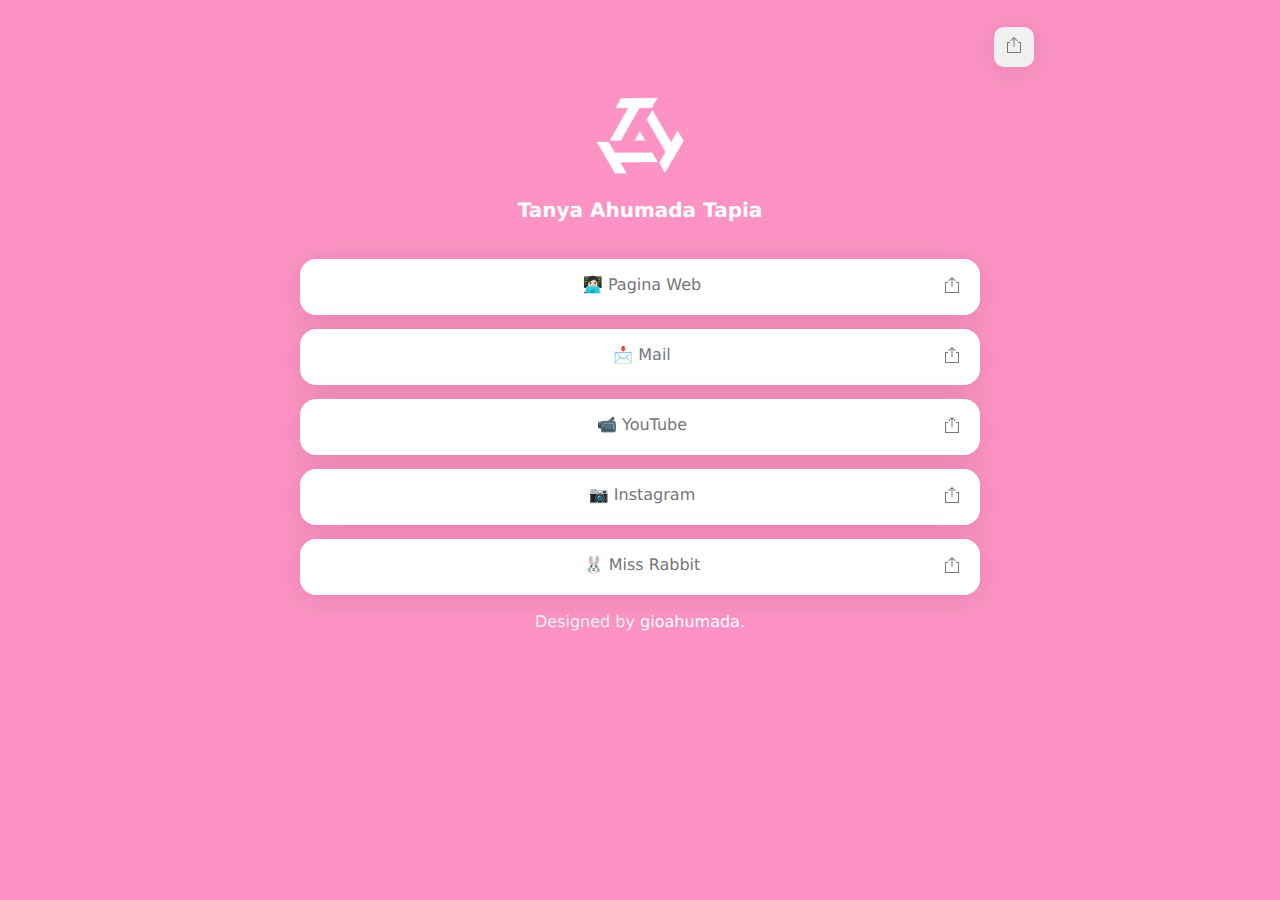
<file: index.html>
<!DOCTYPE html>
<html lang="en">
<head>
    <meta charset="UTF-8">
    <title>Tanya Ahumada Tapia</title>
    <link rel="stylesheet" href="styles.css"/>

    <link rel="apple-touch-icon" sizes="180x180" href="favicon/apple-touch-icon.png">
    <link rel="icon" type="image/png" sizes="32x32" href="favicon/favicon-32x32.png">
    <link rel="icon" type="image/png" sizes="16x16" href="favicon/favicon-16x16.png">
    <link rel="manifest" href="favicon/site.webmanifest">
    <link rel="mask-icon" href="favicon/safari-pinned-tab.svg" color="#5bbad5">
    <meta name="msapplication-TileColor" content="#2d89ef">
    <meta name="theme-color" content="#ffffff">
</head>
<body>

    <header>
        <div class="share-button">
            <svg width="16" height="16" viewBox="0 0 16 16" enable-background="new 0 0 24 24" class="sc-gKsewC iPWGYb"><path fill-rule="evenodd" clip-rule="evenodd" d="M10.6464 3.85347L11 4.20702L11.7071 3.49992L11.3536 3.14636L8.35355 0.146362H7.64645L4.64645 3.14636L4.29289 3.49992L5 4.20702L5.35355 3.85347L7.5 1.70702V9.49992V9.99992H8.5V9.49992V1.70702L10.6464 3.85347ZM1 5.49994L1.5 4.99994H4V5.99994H2V14.9999H14V5.99994H12V4.99994H14.5L15 5.49994V15.4999L14.5 15.9999H1.5L1 15.4999V5.49994Z" fill="currentColor"></path></svg>
        </div>
    </header>
    <div class="container">
        <div class="image-container">
            <img
                    src="img1.png"
                    alt="Tanya Profile Photo"/>
        </div>
        <h1>Tanya Ahumada Tapia</h1>
        
        <a class="tile" href="https://sites.google.com/view/tanyaproducciones/inicio">
            <div class="icon">
                <svg xmlns="http://www.w3.org/2000/svg" viewBox="0 0 256 256"><rect width="256" height="256" fill="none"/><polygon points="160 128 112 96 112 160 160 128" fill="none" stroke="white" stroke-linecap="round" stroke-linejoin="round" stroke-width="12"/><path d="M24,128c0,29.8,3.1,47.2,5.4,56.2A16.1,16.1,0,0,0,39,195.1c33.5,12.8,89,12.5,89,12.5s55.5.3,89-12.5a16.1,16.1,0,0,0,9.6-10.9c2.3-9,5.4-26.4,5.4-56.2s-3.1-47.2-5.4-56.2A16.1,16.1,0,0,0,217,60.9c-33.5-12.8-89-12.5-89-12.5s-55.5-.3-89,12.5a16.1,16.1,0,0,0-9.6,10.9C27.1,80.8,24,98.2,24,128Z" fill="none" stroke="white" stroke-linecap="round" stroke-linejoin="round" stroke-width="12"/></svg>
            </div>
            <p>👩🏻‍💻 Pagina Web</p>
            <div class="tile-share-button" link="https://sites.google.com/view/tanyaproducciones/inicio">
                <svg width="16" height="16" viewBox="0 0 16 16" enable-background="new 0 0 24 24" class="sc-gKsewC iPWGYb"><path fill-rule="evenodd" clip-rule="evenodd" d="M10.6464 3.85347L11 4.20702L11.7071 3.49992L11.3536 3.14636L8.35355 0.146362H7.64645L4.64645 3.14636L4.29289 3.49992L5 4.20702L5.35355 3.85347L7.5 1.70702V9.49992V9.99992H8.5V9.49992V1.70702L10.6464 3.85347ZM1 5.49994L1.5 4.99994H4V5.99994H2V14.9999H14V5.99994H12V4.99994H14.5L15 5.49994V15.4999L14.5 15.9999H1.5L1 15.4999V5.49994Z" fill="currentColor"></path></svg>
            </div>
        </a>
        <a class="tile" href="mailto:tansha.producciones@gmail.com">
            <div class="icon">
                <svg xmlns="http://www.w3.org/2000/svg" viewBox="0 0 256 256"><rect width="256" height="256" fill="none"/><polygon points="160 128 112 96 112 160 160 128" fill="none" stroke="white" stroke-linecap="round" stroke-linejoin="round" stroke-width="12"/><path d="M24,128c0,29.8,3.1,47.2,5.4,56.2A16.1,16.1,0,0,0,39,195.1c33.5,12.8,89,12.5,89,12.5s55.5.3,89-12.5a16.1,16.1,0,0,0,9.6-10.9c2.3-9,5.4-26.4,5.4-56.2s-3.1-47.2-5.4-56.2A16.1,16.1,0,0,0,217,60.9c-33.5-12.8-89-12.5-89-12.5s-55.5-.3-89,12.5a16.1,16.1,0,0,0-9.6,10.9C27.1,80.8,24,98.2,24,128Z" fill="none" stroke="white" stroke-linecap="round" stroke-linejoin="round" stroke-width="12"/></svg>
            </div>
            <p>📩 Mail</p>
            <div class="tile-share-button" link="tansha.producciones@gmail.com">
                <svg width="16" height="16" viewBox="0 0 16 16" enable-background="new 0 0 24 24" class="sc-gKsewC iPWGYb"><path fill-rule="evenodd" clip-rule="evenodd" d="M10.6464 3.85347L11 4.20702L11.7071 3.49992L11.3536 3.14636L8.35355 0.146362H7.64645L4.64645 3.14636L4.29289 3.49992L5 4.20702L5.35355 3.85347L7.5 1.70702V9.49992V9.99992H8.5V9.49992V1.70702L10.6464 3.85347ZM1 5.49994L1.5 4.99994H4V5.99994H2V14.9999H14V5.99994H12V4.99994H14.5L15 5.49994V15.4999L14.5 15.9999H1.5L1 15.4999V5.49994Z" fill="currentColor"></path></svg>
            </div>
        </a>
        <a class="tile" href="https://www.youtube.com/@TanyaAhumadaTapia">
            <div class="icon">
                <svg xmlns="http://www.w3.org/2000/svg" viewBox="0 0 256 256"><rect width="256" height="256" fill="none"/><path d="M128,88c0-22,18.5-40.3,40.5-40a40,40,0,0,1,36.2,24H240l-32.3,32.3A127.9,127.9,0,0,1,80,224c-32,0-40-12-40-12s32-12,48-36c0,0-64-32-48-120,0,0,40,40,88,48Z" fill="none" stroke="white" stroke-linecap="round" stroke-linejoin="round" stroke-width="12"/></svg>
            </div>
            <p>📹 YouTube</p>
            <div class="tile-share-button" link="https://www.youtube.com/@TanyaAhumadaTapia">
                <svg width="16" height="16" viewBox="0 0 16 16" enable-background="new 0 0 24 24" class="sc-gKsewC iPWGYb"><path fill-rule="evenodd" clip-rule="evenodd" d="M10.6464 3.85347L11 4.20702L11.7071 3.49992L11.3536 3.14636L8.35355 0.146362H7.64645L4.64645 3.14636L4.29289 3.49992L5 4.20702L5.35355 3.85347L7.5 1.70702V9.49992V9.99992H8.5V9.49992V1.70702L10.6464 3.85347ZM1 5.49994L1.5 4.99994H4V5.99994H2V14.9999H14V5.99994H12V4.99994H14.5L15 5.49994V15.4999L14.5 15.9999H1.5L1 15.4999V5.49994Z" fill="currentColor"></path></svg>
            </div>
        </a>
        <a class="tile" href="https://www.instagram.com/ta_n_y/">
            <div class="icon">
                <svg style="color: white" xmlns="http://www.w3.org/2000/svg" width="44" height="44" fill="currentColor" class="bi bi-arrow-right-circle" viewBox="0 0 16 16"> <path fill-rule="evenodd" d="M1 8a7 7 0 1 0 14 0A7 7 0 0 0 1 8zm15 0A8 8 0 1 1 0 8a8 8 0 0 1 16 0zM4.5 7.5a.5.5 0 0 0 0 1h5.793l-2.147 2.146a.5.5 0 0 0 .708.708l3-3a.5.5 0 0 0 0-.708l-3-3a.5.5 0 1 0-.708.708L10.293 7.5H4.5z" fill="white"></path> </svg>
            </div>
            <p>📷 Instagram</p>
            <div class="tile-share-button" link="https://www.instagram.com/ta_n_y/">
                <svg width="16" height="16" viewBox="0 0 16 16" enable-background="new 0 0 24 24" class="sc-gKsewC iPWGYb"><path fill-rule="evenodd" clip-rule="evenodd" d="M10.6464 3.85347L11 4.20702L11.7071 3.49992L11.3536 3.14636L8.35355 0.146362H7.64645L4.64645 3.14636L4.29289 3.49992L5 4.20702L5.35355 3.85347L7.5 1.70702V9.49992V9.99992H8.5V9.49992V1.70702L10.6464 3.85347ZM1 5.49994L1.5 4.99994H4V5.99994H2V14.9999H14V5.99994H12V4.99994H14.5L15 5.49994V15.4999L14.5 15.9999H1.5L1 15.4999V5.49994Z" fill="currentColor"></path></svg>
            </div>
        </a>
        <a class="tile" href="https://www.instagram.com/missrabbit.cl/">
            <div class="icon">
                <svg style="color: white" xmlns="http://www.w3.org/2000/svg" width="44" height="44" fill="currentColor" class="bi bi-arrow-right-circle" viewBox="0 0 16 16"> <path fill-rule="evenodd" d="M1 8a7 7 0 1 0 14 0A7 7 0 0 0 1 8zm15 0A8 8 0 1 1 0 8a8 8 0 0 1 16 0zM4.5 7.5a.5.5 0 0 0 0 1h5.793l-2.147 2.146a.5.5 0 0 0 .708.708l3-3a.5.5 0 0 0 0-.708l-3-3a.5.5 0 1 0-.708.708L10.293 7.5H4.5z" fill="white"></path> </svg>
            </div>
            <p>🐰 Miss Rabbit</p>
            <div class="tile-share-button" link="https://www.instagram.com/missrabbit.cl/">
                <svg width="16" height="16" viewBox="0 0 16 16" enable-background="new 0 0 24 24" class="sc-gKsewC iPWGYb"><path fill-rule="evenodd" clip-rule="evenodd" d="M10.6464 3.85347L11 4.20702L11.7071 3.49992L11.3536 3.14636L8.35355 0.146362H7.64645L4.64645 3.14636L4.29289 3.49992L5 4.20702L5.35355 3.85347L7.5 1.70702V9.49992V9.99992H8.5V9.49992V1.70702L10.6464 3.85347ZM1 5.49994L1.5 4.99994H4V5.99994H2V14.9999H14V5.99994H12V4.99994H14.5L15 5.49994V15.4999L14.5 15.9999H1.5L1 15.4999V5.49994Z" fill="currentColor"></path></svg>
            </div>
        </a>
    </div>
    <footer>
        Designed by <a href="https://github.com/gioahumada">gioahumada</a>.
    </footer>

<script src="app.js"></script>

</body>
</html>
</file>
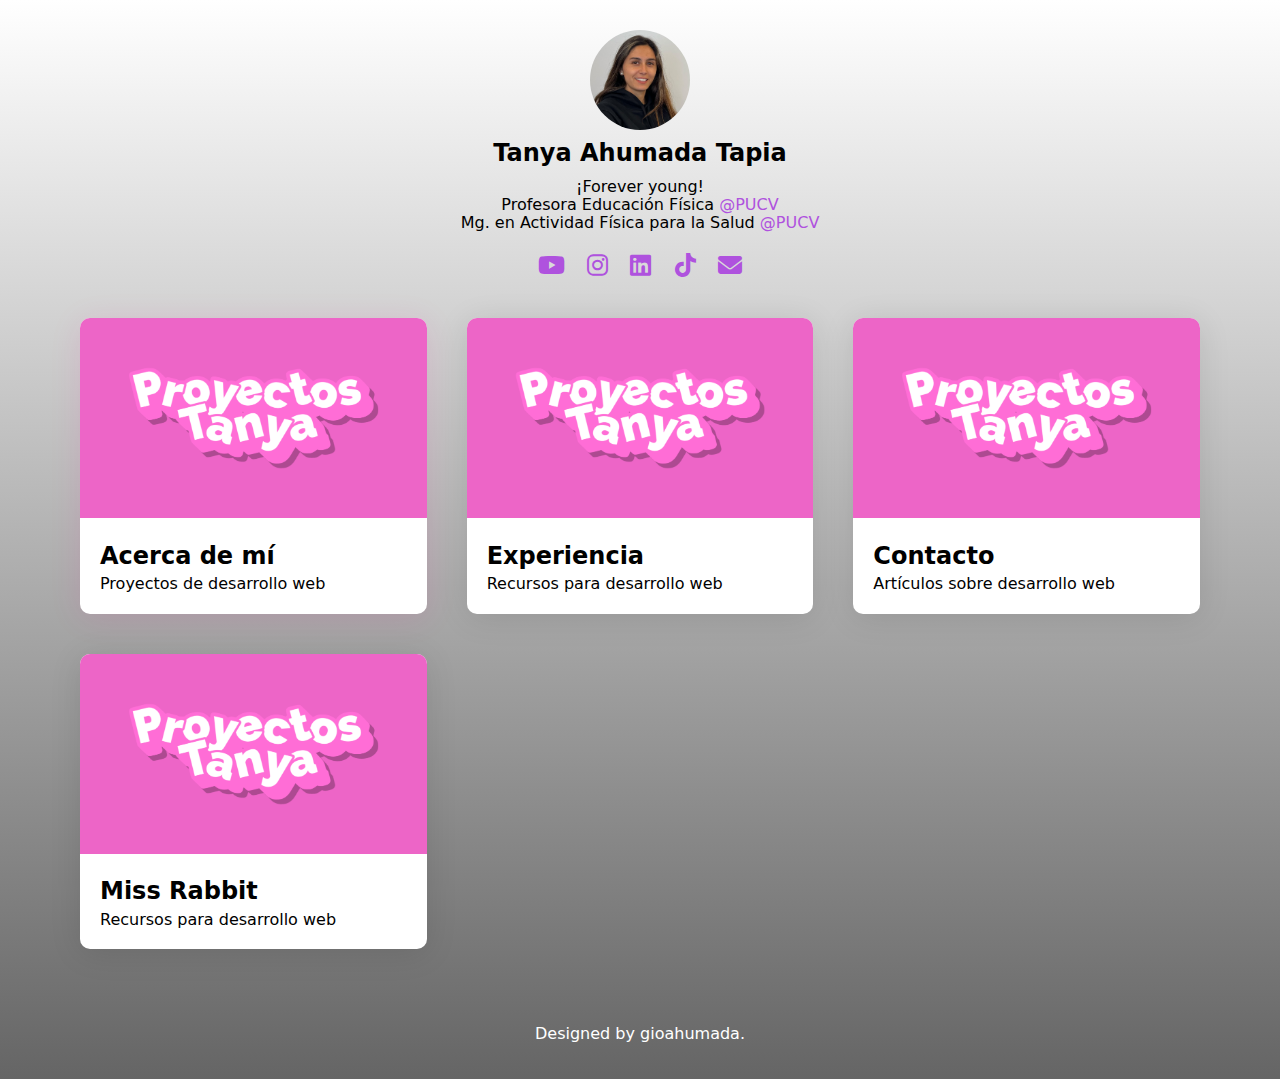
<file: 2.0/index.html>
<!DOCTYPE html>
<html lang="es">
<head>
    <meta charset="UTF-8">
    <meta name="viewport" content="width=device-width, initial-scale=1.0">
    <title>Tanya Ahumada</title>
    <link rel="stylesheet" href="css/normalize.css">
    <link rel="stylesheet" href="css/styles.css"/>
    <link rel="stylesheet" href="https://cdnjs.cloudflare.com/ajax/libs/font-awesome/6.1.1/css/all.min.css">
</head>
<body>
    <header>
        <h1>
            <a href="">
                <img src="img/profile.jpg" alt="Tanya Ahumada">
                Tanya Ahumada Tapia
            </a>
        </h1>

        <p class="descripcion">
            ¡Forever young! <br> 
            Profesora  Educación Física <a href="https://www.pucv.cl">@PUCV</a> <br>
            Mg. en Actividad Física para la Salud <a href="https://www.pucv.cl">@PUCV</a>
        </p>

        <div class="social">
            <a href="https://www.youtube.com/channel/UCv1Gz4zrj3QYwZJ1J8ZsJjQ" target="_blank">
                <i class="fab fa-youtube social__icon"></i>
            </a>
            <a href="https://www.instagram.com/tanyaahumada/" target="_blank">
                <i class="fab fa-instagram social__icon"></i>
            </a>
            <a href="https://www.linkedin.com/in/tanya-ahumada-tapia-0b0b0b1b/" target="_blank">
                <i class="fab fa-linkedin social__icon"></i>
            </a>
            <a href="https://www.tiktok.com/@tanyaahumada" target="_blank"></a>
                <i class="fab fa-tiktok social__icon"></i>
            </a>
            <a href="mailto:tanyaahumada@example.com" target="_blank">
                <i class="fas fa-envelope social__icon"></i>
            </a>
        </div>
        
    </header>

    <main>
        <div class="grid">
            <a href="https://sites.google.com/view/tanyaproducciones/inicio" class="grid__card-link">
                <div class="grid__card Proyectos">
                    <img class="grid__img" src="img/proyectos.png" alt="campo">
                    <h2 class="grid__titulo">Acerca de mí</h2>
                    <p class="grid__descripcion">Proyectos de desarrollo web</p>
                </div>
            </a>

            
            <a href="#" class="grid__card-link">
                <div class="grid__card Youtube">
                    <img class="grid__img" src="img/proyectos.png" alt=campo">
                    <h2 class="grid__titulo">Experiencia</h2>
                    <p class="grid__descripcion">Recursos para desarrollo web</p>
                </div>
            </a>
            
            <a href="#" class="grid__card-link ">
                <div class="grid__card Contacto">
                    <img class="grid__img" src="img/proyectos.png" alt=campo">
                    <h2 class="grid__titulo">Contacto</h2>
                    <p class="grid__descripcion">Artículos sobre desarrollo web</p>
                </div>
            </a>

            <a href="#" class="grid__card-link">
                <div class="grid__card Miss">
                    <img class="grid__img" src="img/proyectos.png" alt=campo">
                    <h2 class="grid__titulo">Miss Rabbit</h2>
                    <p class="grid__descripcion">Recursos para desarrollo web</p>
                </div>
            </a>

        </div>
    </main>
    
    <footer>
        
        <p>Designed by <a href="">gioahumada.</a> </p>
    </footer>
    
</body>
</html>
</file>
<file: styles.css>
:root {
    --color-blue-1-rgb: 0, 90, 214;
    --color-blue-2-rgb: 0, 122, 255;
    --color-grey-rgb: 118, 118, 121;
    --focus-ring: 0px 0px 0px 4px rgba(var(--color-blue-2-rgb), 0.6);
}

body {
    margin: 0;
    padding: 0;
    background-color: rgba(250, 84, 161, 0.63);
    color: rgb(240,240,240);
    display: flex;
    align-items: center;
    flex-direction: column;
    width: 100vw;
    font-family: -apple-system, system-ui, BlinkMacSystemFont, "Segoe UI", Roboto,
    "Helvetica Neue", Arial, sans-serif;
    text-rendering: geometricPrecision;
    -webkit-font-smoothing: antialiased;
    -moz-osx-font-smoothing: grayscale;
    -webkit-tap-highlight-color: rgba(0, 0, 0, 0);
}

header {
    width: 95%;
    max-width: 788px;
    display: flex;
    justify-content: flex-end;
    padding: 12px;
    margin-top: 15px;
}

.share-button {
    width: 40px;
    height: 40px;
    box-shadow: 0px 4px 32px 0px rgba(0, 0, 0, 0.1);
    border-radius: 10px;
    background-color: rgb(240,240,240);
}

.share-button svg {
    margin-left: 12px;
    margin-top: 10px;
    color: rgb(118, 118, 121);
}

.container {
    width: 91%;
    max-width: 680px;
    margin: 10px;
    display: flex;
    flex-direction: column;
    align-items: center;
}

h1 {
    font-size: 20px;
    margin-bottom: 30px;
    color: white;
}

a {
    text-decoration: none;
    color: rgb(118, 118, 121);
}

.tile {
    width: 100%;
    box-shadow: 0px 4px 32px 0px rgba(0, 0, 0, 0.1);
    background-color: rgb(255, 255, 255, 1);
    margin: 7px;
    border-radius: 16px;
    display: flex;
    justify-content: space-between;
}

.tile:hover {
    transition: cubic-bezier(.07, 1.41, .82, 1.41) 0.2s;
    transform: scale(1.02);
}

.tile-share-button {
    margin: 8px;
    width: 40px;
    height: 40px;
    border-radius: 300px;
    background-color: rgb(255, 255, 255);
}

.tile-share-button svg {
    margin-left: 12px;
    margin-top: 10px;
}

.image-container {
    height: 96px;
    width: 96px;
    border-radius: 48px;
    overflow: hidden;
}

.image-container img {
    height: 100%;
}

.icon {
    margin: 4px 8px;
    width: 44px;
    height: 44px;
}

footer a {
    color: white;
    text-decoration: none;
}

@media (max-width: 1000px) {
    body {
        margin: 0;
        font-size: 50px;
        padding: 0;
        color: rgb(240,240,240);
        display: flex;
        align-items: center;
        flex-direction: column;
        width: 100vw;
        font-family: -apple-system, system-ui, BlinkMacSystemFont, "Segoe UI", Roboto,
        "Helvetica Neue", Arial, sans-serif;
        text-rendering: geometricPrecision;
        -webkit-font-smoothing: antialiased;
        -moz-osx-font-smoothing: grayscale;
        -webkit-tap-highlight-color: rgba(0, 0, 0, 0);
    }
    
    header {
        width: 95%;
        max-width: 788px;
        display: flex;
        justify-content: flex-end;
        padding: 12px;
        margin-top: 15px;
    }
    
    .share-button {
        width: 70px;
        margin-top: 30px;
        height: 70px;
        box-shadow: 0px 4px 32px 0px rgba(0, 0, 0, 0.1);
        border-radius: 10px;
        background-color: rgb(240,240,240);
    }
    
    .share-button svg {
        width: 40px;
        height: 40px;
        vertical-align: center;
        margin-left: 15px;
        margin-top: 10px;
        color: rgb(118, 118, 121);
    }
    
    .container {
        width: 20%;
        max-width: px;
        margin: 10px;
        display: flex;
        flex-direction: column;
        align-items: center;
    }
    
    h1 {
        font-size: 50px;
        margin-bottom: 30px;
        width: 400px;
        text-align: center;
    }
    
    a {
        text-decoration: none;
        color: rgb(118, 118, 121);
    }
    
    .tile {
        width: 350%;
        box-shadow: 0px 4px 32px 0px rgba(0, 0, 0, 0.1);
        background-color: rgb(255, 255, 255, 1);
        margin: 15px;
        border-radius: 40px;
        display: flex;
        justify-content: space-between;
    }
    
    .tile:hover {
        transition: cubic-bezier(.07, 1.41, .82, 1.41) 0.2s;
        transform: scale(1.02);
    }
    
    .tile-share-button {
        margin: 8px;
        width: 40px;
        height: 40px;
        border-radius: 300px;
        background-color: rgb(255, 255, 255);
    }
    
    .tile-share-button svg {
        margin-left: 12px;
        margin-top: 10px;
    }
    
    .image-container {
        height: 300px;
        width: 300px;
        border-radius: 300px;
        overflow: hidden;
    }
    
    .image-container img {
        height: 100%;
    }
    
    .icon {
        margin: 4px 8px;
        width: 44px;
        height: 44px;
    }
    
    footer {
        text-decoration: none;
        font-size: 40px;
        margin-bottom: 30px;
        margin-top: 7px;
        text-align: center;
    }
    
    footer a {
        text-decoration: none;
        font-size: 40px;
    }
}
</file>
<file: 2.0/css/styles.css>
:root {
    --primario: rgb(175, 82, 222);
    --blanco: #fff;
    --oscuro: #000;
    --gris: #a9a9a9;
}

html {
    font-size: 62.5%;
}

body {
    font-size: 1.6rem; /* 1.6 * 10px = 16px */
    font-family: -apple-system, system-ui, BlinkMacSystemFont, "Segoe UI", Roboto, "Helvetica Neue", Arial, sans-serif;
    background: rgb(255,255,255);
background: linear-gradient(180deg, rgba(255,255,255,1) 0%, rgb(101, 101, 101) 100%);
}

/* Background */

h1 {
    display: flex;
    flex-direction: column;
    justify-content: center;
    align-items: center;
    margin: 3rem 2rem 1rem 2rem;
    text-align: center; /* Asegura que el texto esté centrado */
}

h1 a img {
    width: 100px;
    height: 100px;
    background-color: violet;
    border-radius: 50%; /* Hace la imagen completamente redonda */
    margin-bottom: 1rem; /* Espacio entre la imagen y el texto */
}

h1 a {
    display: flex; /* Aplica flexbox al enlace para centrar el contenido */
    flex-direction: column; /* Organiza los elementos del enlace en una columna */
    justify-content: center; /* Centra el contenido verticalmente */
    align-items: center; /* Centra el contenido horizontalmente */
    text-decoration: none;
    color: var(--oscuro);
    font-size: 2.4rem;
    margin-bottom: 0rem;
}

.descripcion {
    font-size: 1.6rem;
    color: var(--oscuro);
    margin: 0 4rem;
    text-align: center;
}

.descripcion a {
    color: var(--primario);
    text-decoration: none;
    font-weight: 100;
}

@media screen and (min-width: 768px) {
    
    .descripcion {
        margin: 0 8rem;
    }
    
}

.social {    
    display: flex;
    justify-content: center;
    gap: .2rem;
    margin: 2rem 0;
}

.social__icon {
    font-size: 24px; /* Ajusta el tamaño del icono */
    color: var(--primario); /* Ajusta el color del icono */
    margin: 0 10px; /* Ajusta el margen alrededor de los iconos */
    transition: transform 0.3s ease, box-shadow 0.3s ease; /* Suaviza la transición de la transformación y la sombra */
}

.social__icon:hover {
    transform: scale(1.5); /* Aumenta ligeramente el tamaño del icono */
}

.grid {
    display: grid;
    grid-template-columns: repeat(auto-fill, minmax(300px, 1fr));
    gap: 4rem;
    margin: 4rem 4rem;
}

@media screen and (min-width: 768px) {
    .grid {
        margin: 4rem 8rem;
    }
    
}

.grid__card {
    background-color: var(--blanco);
    border-radius: 1rem;
    box-shadow: 0 0 10px rgba(0, 0, 0, 0.1);
    overflow: hidden;
    transition: transform 0.3s ease, box-shadow 0.3s ease; /* Suaviza la transición de la transformación y la sombra */
}

.grid__card:hover {
    transform: scale(1.05); /* Aumenta ligeramente el tamaño de la tarjeta */
    box-shadow: 0 0 20px rgba(0, 0, 0, 0.2); /* Intensifica la sombra para dar un efecto más profundo */
}

.grid__titulo {
    font-size: 2.4rem;
    margin: 2rem 2rem 0rem 2rem;
    font-weight: 700;
}

.grid__descripcion {
    font-size: 1.6rem;
    color: var(--oscuro);
    margin-top: 0rem;
    margin: .5rem 2rem 2rem 2rem;
    font-weight: 300;
}

.grid__img {
    width: 100%;
    height: 200px;
    object-fit: cover;
}

.grid__card-link {
    text-decoration: none;
    color: var(--oscuro);
}




/* Como marco de foto */

/* .Proyectos {
    background-color: var(--blanco);
    color: var(--oscuro);
    padding: 2rem;
    text-align: center;
} */

/* Personalizar cada tarjeta */

.Proyectos {
    box-shadow: 0px 4px 32px 0px rgba(255, 0, 153, 0.1);
}

.Contacto {
    box-shadow: 0px 4px 32px 0px rgba(0, 0, 0, 0.1);
}

.Youtube {
    box-shadow: 0px 4px 32px 0px rgba(0, 0, 0, 0.1);
}

.Instagram {
    box-shadow: 0px 4px 32px 0px rgba(0, 0, 0, 0.1);
}

.Miss {
    box-shadow: 0px 4px 32px 0px rgba(0, 0, 0, 0.1);
}

/* Footer */

footer {
    color: var(--blanco);
    text-align: center;
    padding: 2rem;
}

footer a {
    color: var(--blanco);
    text-decoration: none;
}
</file>
